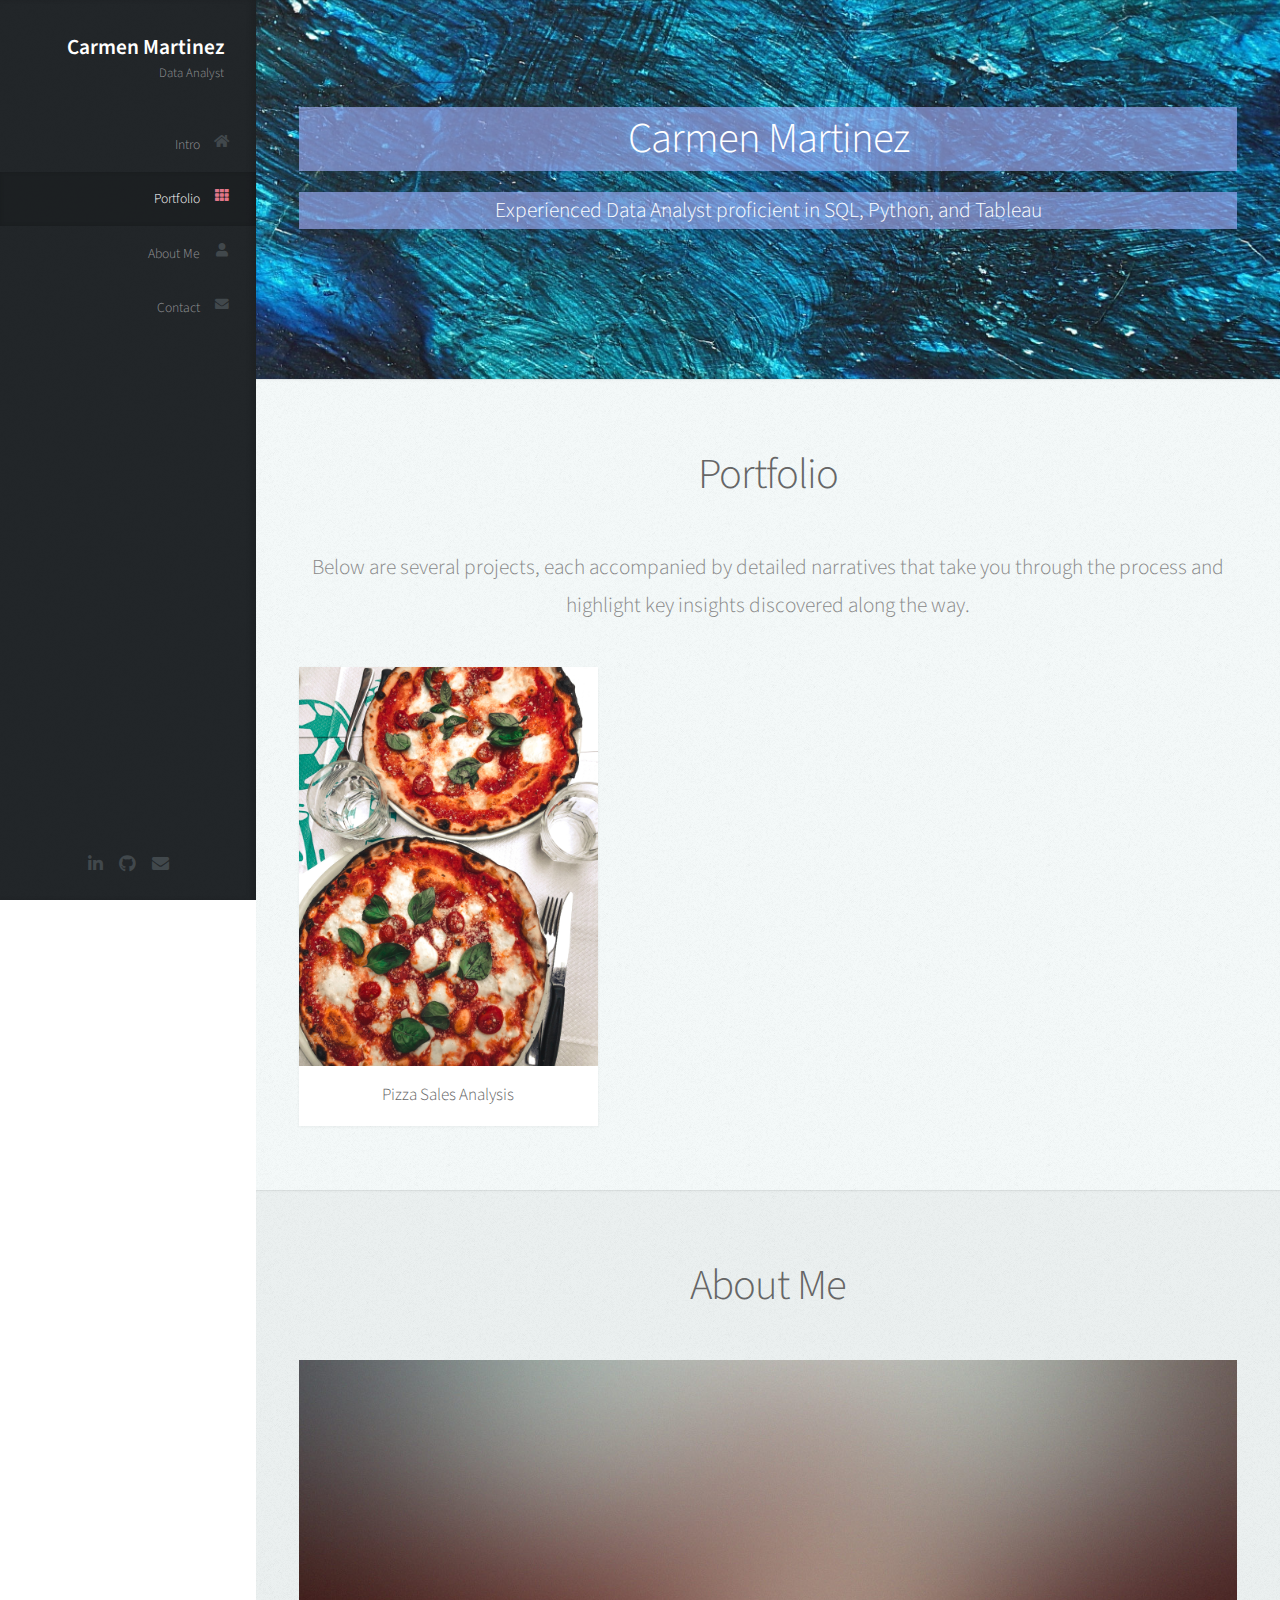
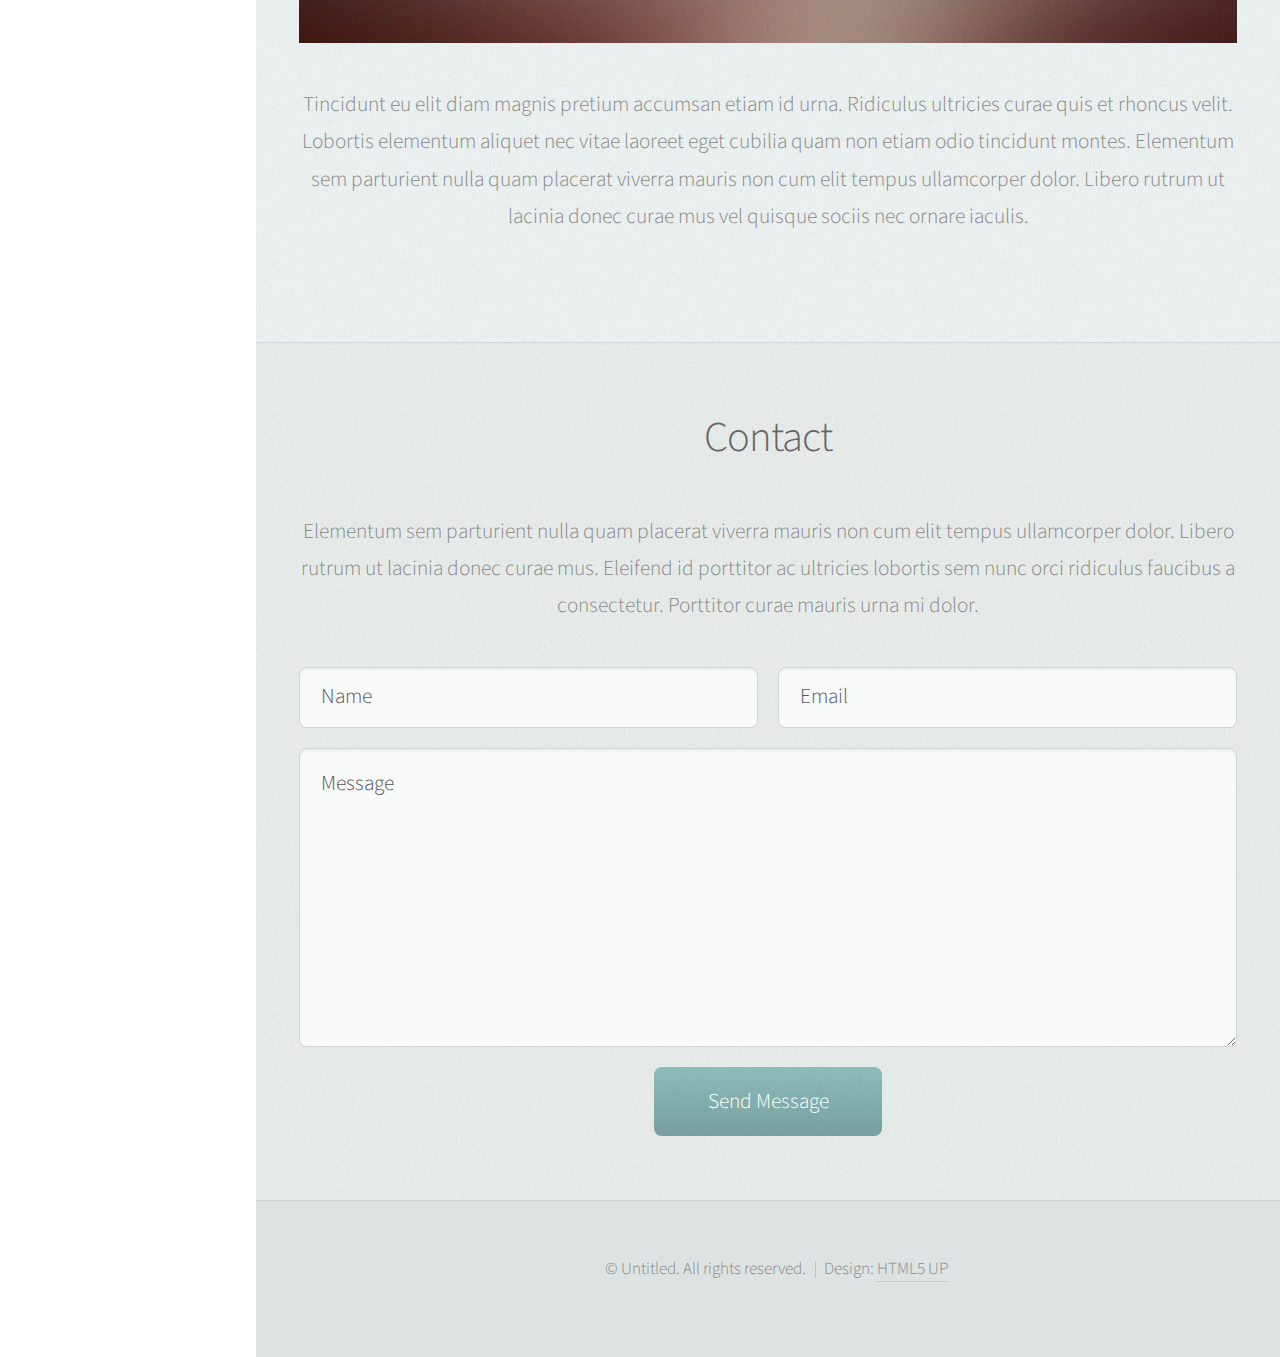
<file: index.html>
<!DOCTYPE HTML>
<!--
	Prologue by HTML5 UP
	html5up.net | @ajlkn
	Free for personal and commercial use under the CCA 3.0 license (html5up.net/license)
-->
<html>
	<head>
		<title>Carmen's Portfolio</title>
		<meta charset="utf-8" />
		<meta name="viewport" content="width=device-width, initial-scale=1, user-scalable=no" />
		<link rel="stylesheet" href="assets/css/main.css" />
	</head>
	<body class="is-preload">

		<!-- Header -->
			<div id="header">

				<div class="top">

					<!-- Logo -->
						<div id="logo">
							<h1 id="title">Carmen Martinez</h1>
							<p>Data Analyst</p>
						</div>

					<!-- Nav -->
						<nav id="nav">
							<ul>
								<li><a href="#top" id="top-link"><span class="icon solid fa-home">Intro</span></a></li>
								<li><a href="#portfolio" id="portfolio-link"><span class="icon solid fa-th">Portfolio</span></a></li>
								<li><a href="#about" id="about-link"><span class="icon solid fa-user">About Me</span></a></li>
								<li><a href="#contact" id="contact-link"><span class="icon solid fa-envelope">Contact</span></a></li>
							</ul>
						</nav>

				</div>

				<div class="bottom">

					<!-- Social Icons -->
						<ul class="icons">
							<li><a href="https://linkedin.com/in/martinez-carmen/" class="icon brands fa-linkedin-in"><span class="label">Github</span></a></li>
							<li><a href="https://github.com/Carmen-Martinez/" class="icon brands fa-github"><span class="label">Github</span></a></li>
							<li><a href="mailto: carmenm.data@gmail.com" class="icon solid fa-envelope"><span class="label">Email</span></a></li>
						</ul>

				</div>

			</div>

		<!-- Main -->
			<div id="main">

				<!-- Intro -->
					<section id="top" class="one dark cover">
						<div class="container">

							<header>
								<h2 style="background-color:rgba(158, 174, 246, 0.663);" class="alt"><strong>Carmen Martinez</strong></h2>
								<p style="background-color:rgba(158, 174, 246, 0.663);"><strong>Experienced Data Analyst proficient in SQL, Python, and Tableau</strong><br/></p>
							</header>
						</div>
					</section>

				<!-- Portfolio -->
					<section id="portfolio" class="two">
						<div class="container">

							<header>
								<h2>Portfolio</h2>
							</header>

							<p>
								Below are several projects, each accompanied by detailed narratives that take you 
								through the process and highlight key insights discovered along the way.
							</p>

							<div class="row">
								<div class="col-4 col-12-mobile">
									<article class="item">
										<a href="PizzaSales.html" class="image fit"><img src="images/Pizza.jpg" alt="" /></a>
										<header>
											<h3>Pizza Sales Analysis</h3>
										</header>
									</article>
								</div>
							</div>

						</div>
					</section>

				<!-- About Me -->
					<section id="about" class="three">
						<div class="container">

							<header>
								<h2>About Me</h2>
							</header>

							<a href="#" class="image featured"><img src="images/pic08.jpg" alt="" /></a>

							<p>Tincidunt eu elit diam magnis pretium accumsan etiam id urna. Ridiculus
							ultricies curae quis et rhoncus velit. Lobortis elementum aliquet nec vitae
							laoreet eget cubilia quam non etiam odio tincidunt montes. Elementum sem
							parturient nulla quam placerat viverra mauris non cum elit tempus ullamcorper
							dolor. Libero rutrum ut lacinia donec curae mus vel quisque sociis nec
							ornare iaculis.</p>

						</div>
					</section>

				<!-- Contact -->
					<section id="contact" class="four">
						<div class="container">

							<header>
								<h2>Contact</h2>
							</header>

							<p>Elementum sem parturient nulla quam placerat viverra
							mauris non cum elit tempus ullamcorper dolor. Libero rutrum ut lacinia
							donec curae mus. Eleifend id porttitor ac ultricies lobortis sem nunc
							orci ridiculus faucibus a consectetur. Porttitor curae mauris urna mi dolor.</p>

							<form method="post" action="#">
								<div class="row">
									<div class="col-6 col-12-mobile"><input type="text" name="name" placeholder="Name" /></div>
									<div class="col-6 col-12-mobile"><input type="text" name="email" placeholder="Email" /></div>
									<div class="col-12">
										<textarea name="message" placeholder="Message"></textarea>
									</div>
									<div class="col-12">
										<input type="submit" value="Send Message" />
									</div>
								</div>
							</form>

						</div>
					</section>

			</div>

		<!-- Footer -->
			<div id="footer">

				<!-- Copyright -->
					<ul class="copyright">
						<li>&copy; Untitled. All rights reserved.</li><li>Design: <a href="http://html5up.net">HTML5 UP</a></li>
					</ul>

			</div>

		<!-- Scripts -->
			<script src="assets/js/jquery.min.js"></script>
			<script src="assets/js/jquery.scrolly.min.js"></script>
			<script src="assets/js/jquery.scrollex.min.js"></script>
			<script src="assets/js/browser.min.js"></script>
			<script src="assets/js/breakpoints.min.js"></script>
			<script src="assets/js/util.js"></script>
			<script src="assets/js/main.js"></script>

	</body>
</html>
</file>
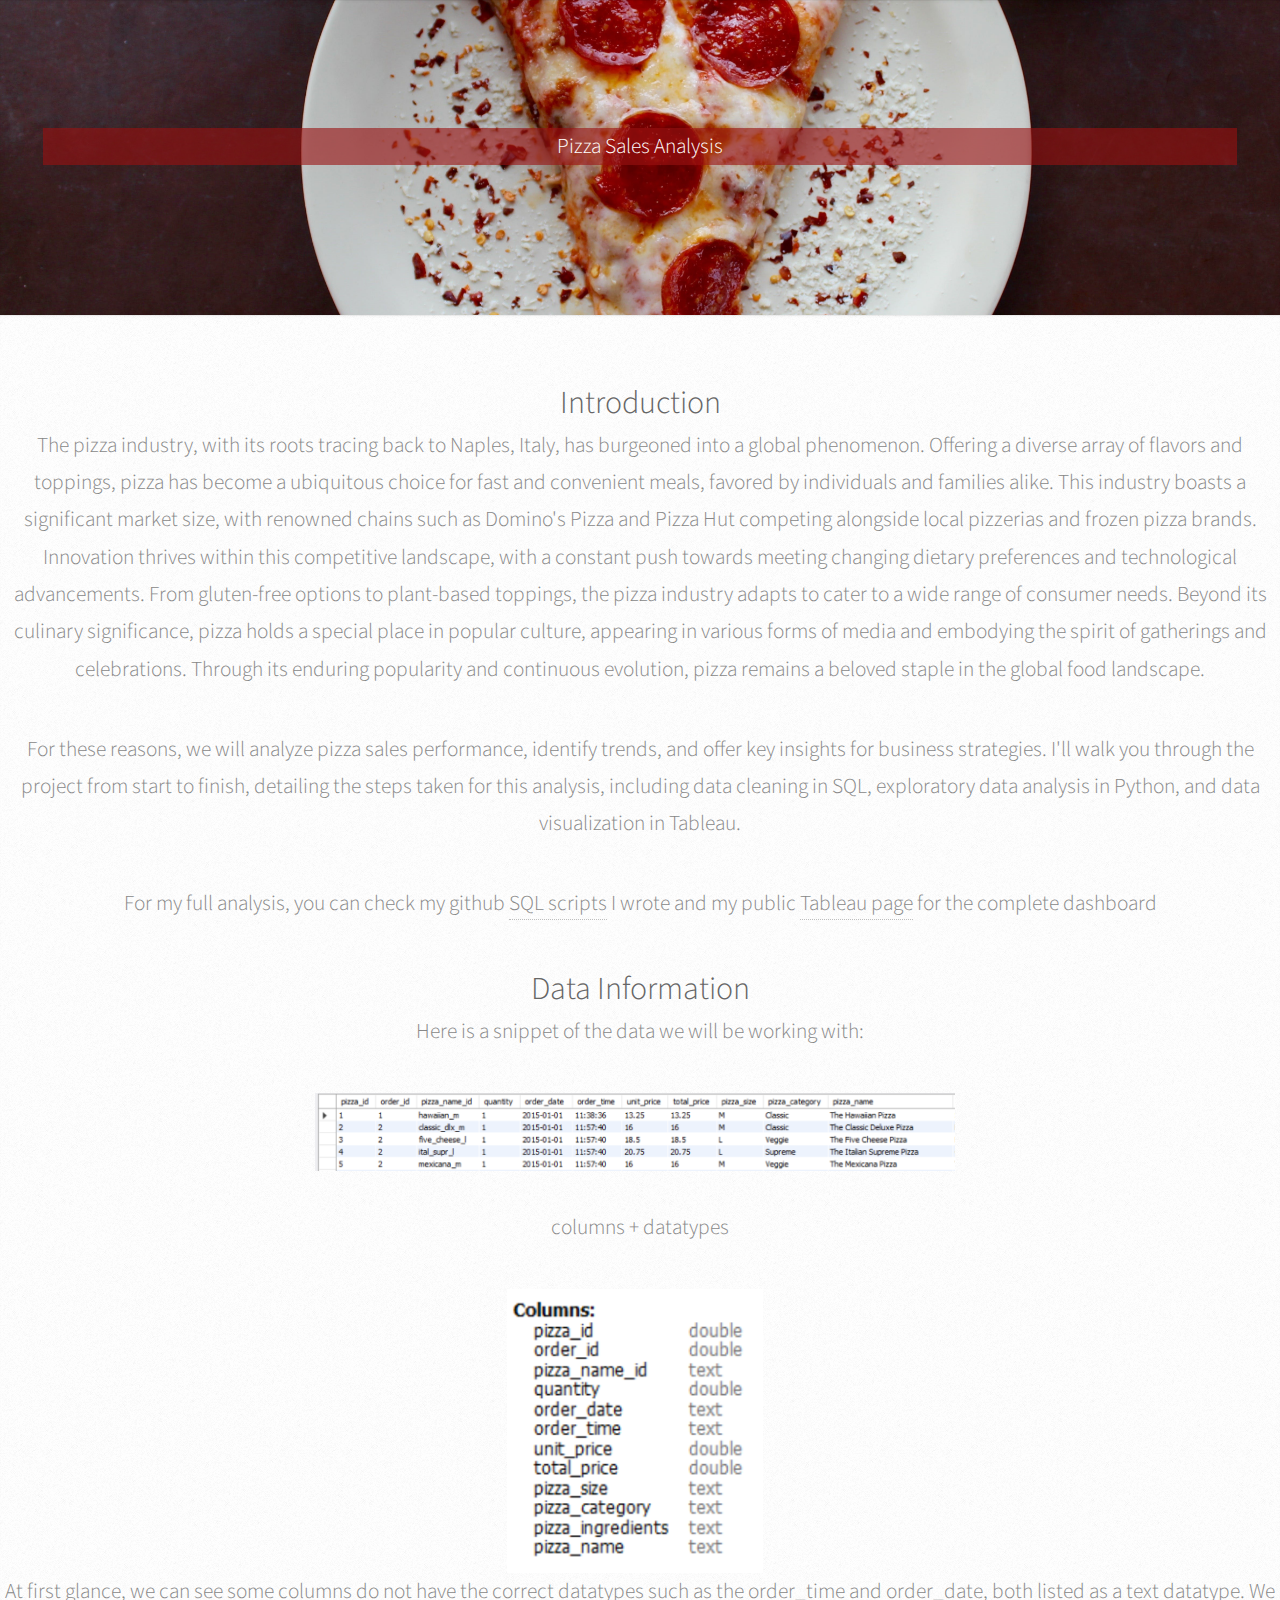
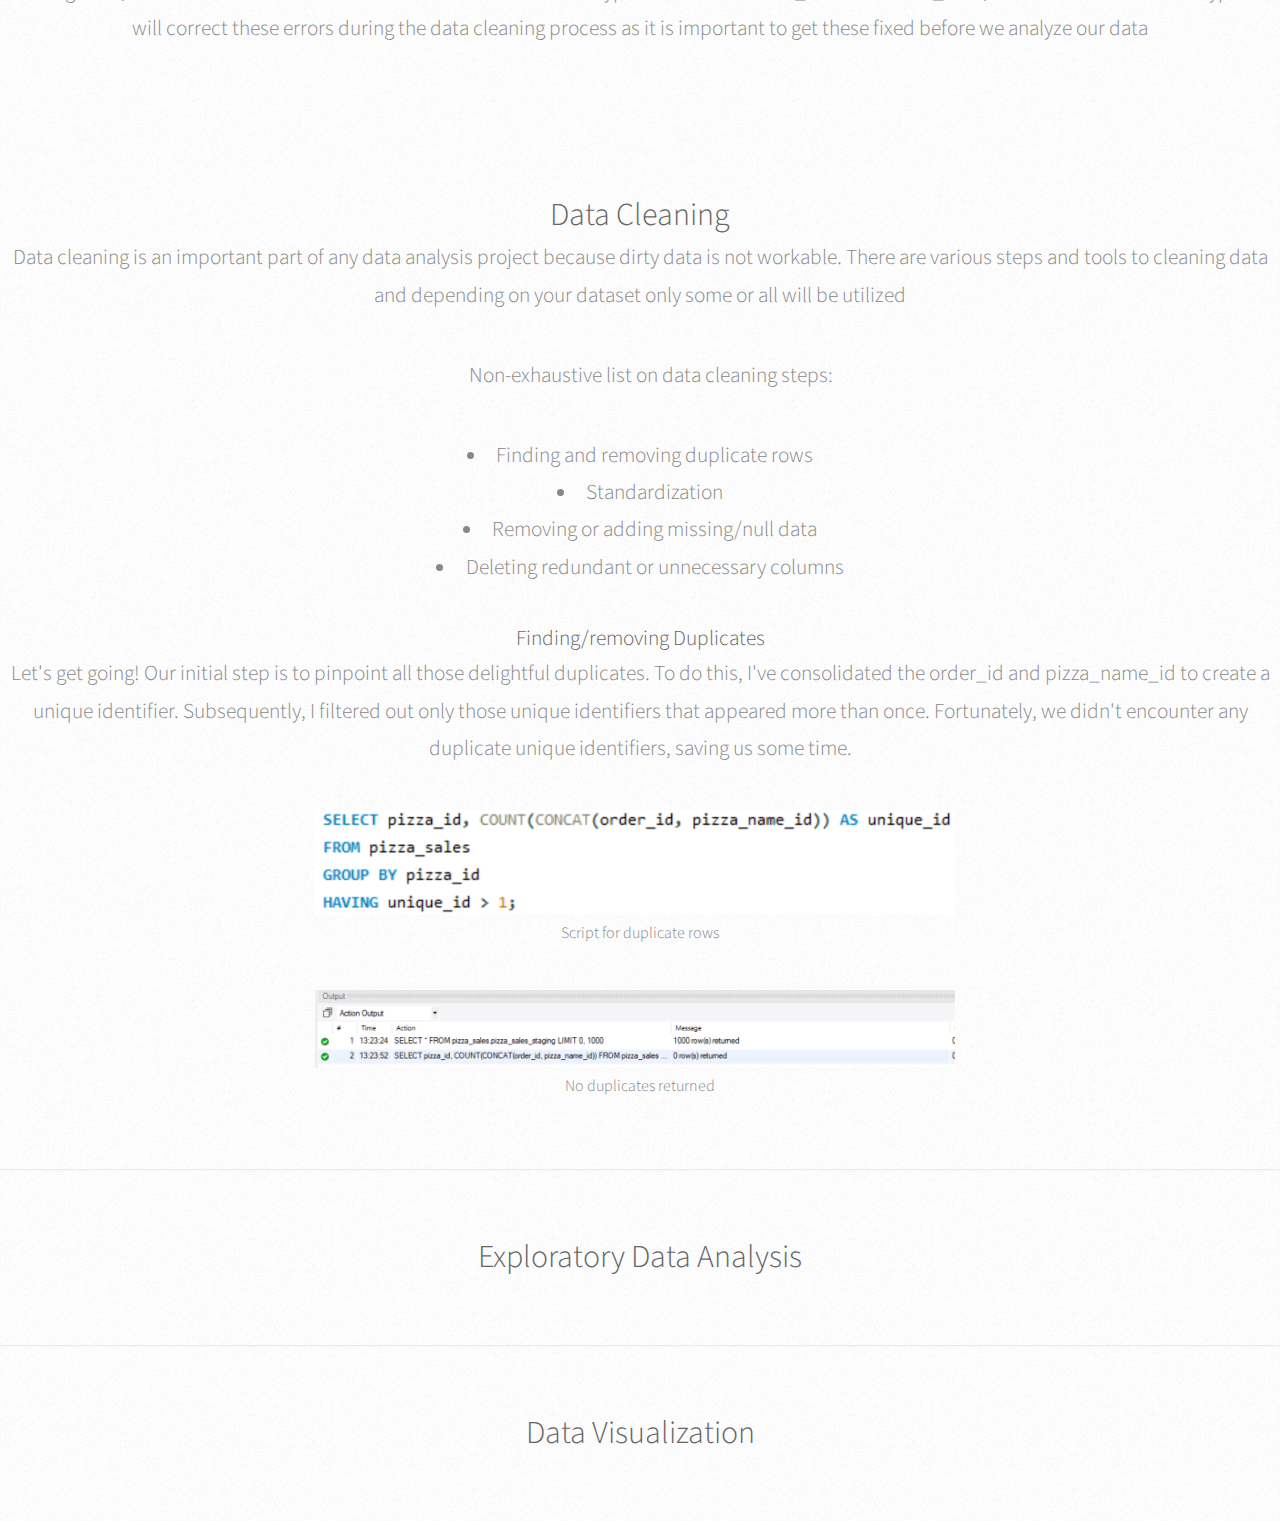
<file: PizzaSales.html>
<html lang="en">
	<head>
		<title>Carmen's Portfolio</title>
		<meta charset="utf-8" />
		<meta name="viewport" content="width=device-width, initial-scale=1, user-scalable=no" />
		<link rel="stylesheet" href="assets/css/main.css" />
        <style>
            /* Override margin for the main section in pizza HTML */
            #main {
                margin-left: 0;
            }
        </style>
	</head>
<body>
    <!-- Main -->
    <div id="main">
        <!-- Intro -->
        <section id="top" class="pizzasales dark cover">
            <div class="container">
                <header>
					<h2 class="alt"><strong></strong></h2>
					<p style="background-color:rgba(154, 16, 16, 0.599);"><strong>Pizza Sales Analysis</strong><br/></p>
				</header>
	        </div>
		</section>
        <Section id="pizza-contents">
            <h3>Introduction</h3>
            <p>   
                The pizza industry, with its roots tracing back to Naples, Italy, has burgeoned into a global phenomenon. Offering a diverse array of flavors and toppings, 
                pizza has become a ubiquitous choice for fast and convenient meals, favored by individuals and families alike. This industry boasts a significant market size,
                with renowned chains such as Domino's Pizza and Pizza Hut competing alongside local pizzerias and frozen pizza brands. Innovation thrives within this competitive 
                landscape, with a constant push towards meeting changing dietary preferences and technological advancements. From gluten-free options to plant-based toppings, the 
                pizza industry adapts to cater to a wide range of consumer needs. Beyond its culinary significance, pizza holds a special place in popular culture, appearing in 
                various forms of media and embodying the spirit of gatherings and celebrations. Through its enduring popularity and continuous evolution, pizza remains a beloved 
                staple in the global food landscape.
            </p>
            <p>
                For these reasons, we will analyze pizza sales performance, identify trends, and offer key insights for business strategies. I'll walk you through the project from 
                start to finish, detailing the steps taken for this analysis, including data cleaning in SQL, exploratory data analysis in Python, and data visualization in Tableau.                
            </p>
            <p>
                For my full analysis, you can check my github <a href="https://github.com/Carmen-Martinez/PizzaSalesAnalysis">SQL scripts</a> I wrote and my public <a href="https://public.tableau.com/app/profile/carmen.martinez/viz/Pizza_Sales_Analysis_17076021516100/Sheet1">Tableau page</a> for the complete dashboard
            </p>
        <section>
            <h3>Data Information</h3>
                <p>Here is a snippet of the data we will be working with:</p>
                <div class="image-container">
                    <img src="images/Pizza-Images/pizza_sales_table.PNG" style="width:50%"></img>
                </div>
                <br>
                <p>columns + datatypes</p>
                <div class="image-container">
                    <img src="images/Pizza-Images/data_info.PNG" style="width:20%"></img>
                </div>
                <p>At first glance, we can see some columns do not have the correct datatypes such as the order_time and order_date, both listed as a text datatype. 
                    We will correct these errors during the data cleaning process as it is important to get these fixed before we analyze our data
                </p>
            <br>
        </section>
            <h3>Data Cleaning</h3>
                <p>Data cleaning is an important part of any data analysis project because dirty data is not workable. There are various steps and tools to cleaning data and depending on your dataset only some or all will be utilized</p>
                <ul>Non-exhaustive list on data cleaning steps:</ul>
                <li>Finding and removing duplicate rows</li>
                <li>Standardization</li>
                <li>Removing or adding missing/null data</li>
                <li>Deleting redundant or unnecessary columns</li>
                <br>
            <h4>Finding/removing Duplicates</h4>
                <p>
                    Let's get going! Our initial step is to pinpoint all those delightful duplicates. To do this, I've consolidated the order_id and pizza_name_id to create a unique identifier. 
                    Subsequently, I filtered out only those unique identifiers that appeared more than once. Fortunately, we didn't encounter any duplicate unique identifiers, saving 
                    us some time. 
                    <div class="image-container">
                        <figure>
                            <img src="images/Pizza-Images/pizza_duplicates_script.PNG" style="width:50%"></img>
                            <figcaption style="font-size:medium">Script for duplicate rows</figcaption>
                        </figure>
                        <br>
                        <figure>
                            <img src="images/Pizza-Images/no_duplicate_pizzas.PNG" style="width:50%"></img>
                            <figcaption style="font-size:medium">No duplicates returned</figcaption>
                        </figure>
                    </div>
                </p>
        </Section>
        <section>
            <h3>Exploratory Data Analysis</h3>
        </section>
        <section>
            <h3>Data Visualization</h3>
        </section>
    </div>
</body>
</html>
</file>
<file: assets/css/main.css>
@import url("fontawesome-all.min.css");
@import url("https://fonts.googleapis.com/css?family=Source+Sans+Pro:300,300italic,400,600");

/*
	Prologue by HTML5 UP
	html5up.net | @ajlkn
	Free for personal and commercial use under the CCA 3.0 license (html5up.net/license)
*/

html, body, div, span, applet, object,
iframe, h1, h2, h3, h4, h5, h6, p, blockquote,
pre, a, abbr, acronym, address, big, cite,
code, del, dfn, em, img, ins, kbd, q, s, samp,
small, strike, strong, sub, sup, tt, var, b,
u, i, center, dl, dt, dd, ol, ul, li, fieldset,
form, label, legend, table, caption, tbody,
tfoot, thead, tr, th, td, article, aside,
canvas, details, embed, figure, figcaption,
footer, header, hgroup, menu, nav, output, ruby,
section, summary, time, mark, audio, video {
	margin: 0;
	padding: 0;
	border: 0;
	font-size: 100%;
	font: inherit;
	vertical-align: baseline;}

article, aside, details, figcaption, figure,
footer, header, hgroup, menu, nav, section {
	display: block;}

body {
	line-height: 1;
}

ol, ul {
	list-style: none;
}

blockquote, q {
	quotes: none;
}

	blockquote:before, blockquote:after, q:before, q:after {
		content: '';
		content: none;
	}

table {
	border-collapse: collapse;
	border-spacing: 0;
}

body {
	-webkit-text-size-adjust: none;
}

mark {
	background-color: transparent;
	color: inherit;
}

input::-moz-focus-inner {
	border: 0;
	padding: 0;
}

input, select, textarea {
	-moz-appearance: none;
	-webkit-appearance: none;
	-ms-appearance: none;
	appearance: none;
}

/* Basic */

	html {
		box-sizing: border-box;
	}

	*, *:before, *:after {
		box-sizing: inherit;
	}

	body {
		background: #fff;
		font-family: 'Source Sans Pro', sans-serif;
		font-size: 19pt;
		font-weight: 300;
		line-height: 1.75em;
		color: #888;
	}

		body.is-preload *, body.is-preload *:before, body.is-preload *:after {
			-moz-animation: none !important;
			-webkit-animation: none !important;
			-ms-animation: none !important;
			animation: none !important;
			-moz-transition: none !important;
			-webkit-transition: none !important;
			-ms-transition: none !important;
			transition: none !important;
		}

	input, textarea, select {
		font-family: 'Source Sans Pro', sans-serif;
		font-size: 19pt;
		font-weight: 300;
		line-height: 1.75em;
		color: #888;
	}

	h1, h2, h3, h4, h5, h6 {
		font-weight: 300;
		color: #666;
		line-height: 1.5em;
	}

	h1 a, h2 a, h3 a, h4 a, h5 a, h6 a {
		color: inherit;
		text-decoration: none;
	}

		h1 a strong, h2 a strong, h3 a strong, h4 a strong, h5 a strong, h6 a strong {
			color: #333;
		}

	h2 {
		font-size: 2em;
		letter-spacing: -1px;
	}

		h2.alt {
			color: #888;
		}

			h2.alt strong {
				color: #666;
			}

	h3 {
		font-size: 1.5em;
	}

	header {
		margin: 0 0 2em 0;
	}

		header > p {
			margin: 1em 0 0 0;
		}

	footer {
		margin: 2em 0 0 0;
	}

	strong, b {
		font-weight: 300;
		color: #666;
	}

	em, i {
		font-style: italic;
	}

	a {
		text-decoration: none;
		color: inherit;
		border-bottom: dotted 1px rgba(128, 128, 128, 0.5);
		-moz-transition: color 0.35s ease-in-out, border-bottom-color 0.35s ease-in-out;
		-webkit-transition: color 0.35s ease-in-out, border-bottom-color 0.35s ease-in-out;
		-ms-transition: color 0.35s ease-in-out, border-bottom-color 0.35s ease-in-out;
		transition: color 0.35s ease-in-out, border-bottom-color 0.35s ease-in-out;
		outline: 0;
	}

		a:hover {
			color: #E27689;
			border-bottom-color: rgba(255, 255, 255, 0);
		}

	sub {
		position: relative;
		top: 0.5em;
		font-size: 0.8em;
	}

	sup {
		position: relative;
		top: -0.5em;
		font-size: 0.8em;
	}

	hr {
		border: 0;
		border-top: solid 1px #ddd;
	}

	blockquote {
		border-left: solid 0.5em #ddd;
		padding: 1em 0 1em 2em;
		font-style: italic;
	}

	p, ul, ol, dl, table {
		margin-bottom: 2em;
	}

	br.clear {
		clear: both;
	}

/* Container */

	.container {
		margin: 0 auto;
		max-width: 100%;
		width: 1400px;
	}

		@media screen and (min-width: 961px) and (max-width: 1880px) {

			.container {
				width: 1200px;
			}

		}

		@media screen and (min-width: 961px) and (max-width: 1620px) {

			.container {
				width: 960px;
			}

		}

		@media screen and (min-width: 961px) and (max-width: 1320px) {

			.container {
				width: 100%;
			}

		}

		@media screen and (max-width: 960px) {

			.container {
				width: 100%;
			}

		}

		@media screen and (max-width: 736px) {

			.container {
				width: 100%;
			}

		}
		
		.image-container img {
			display: inline-block;
			vertical-align: top; /* Adjust vertical alignment if needed */
			margin-right: 10px; /* Adjust spacing between images */
		}

/* Row */

	.row {
		display: flex;
		flex-wrap: wrap;
		box-sizing: border-box;
		align-items: stretch;
	}

		.row > * {
			box-sizing: border-box;
		}

		.row.gtr-uniform > * > :last-child {
			margin-bottom: 0;
		}

		.row.aln-left {
			justify-content: flex-start;
		}

		.row.aln-center {
			justify-content: center;
		}

		.row.aln-right {
			justify-content: flex-end;
		}

		.row.aln-top {
			align-items: flex-start;
		}

		.row.aln-middle {
			align-items: center;
		}

		.row.aln-bottom {
			align-items: flex-end;
		}

		.row > .imp {
			order: -1;
		}

		.row > .col-1 {
			width: 8.33333%;
		}

		.row > .off-1 {
			margin-left: 8.33333%;
		}

		.row > .col-2 {
			width: 16.66667%;
		}

		.row > .off-2 {
			margin-left: 16.66667%;
		}

		.row > .col-3 {
			width: 25%;
		}

		.row > .off-3 {
			margin-left: 25%;
		}

		.row > .col-4 {
			width: 33.33333%;
		}

		.row > .off-4 {
			margin-left: 33.33333%;
		}

		.row > .col-5 {
			width: 41.66667%;
		}

		.row > .off-5 {
			margin-left: 41.66667%;
		}

		.row > .col-6 {
			width: 50%;
		}

		.row > .off-6 {
			margin-left: 50%;
		}

		.row > .col-7 {
			width: 58.33333%;
		}

		.row > .off-7 {
			margin-left: 58.33333%;
		}

		.row > .col-8 {
			width: 66.66667%;
		}

		.row > .off-8 {
			margin-left: 66.66667%;
		}

		.row > .col-9 {
			width: 75%;
		}

		.row > .off-9 {
			margin-left: 75%;
		}

		.row > .col-10 {
			width: 83.33333%;
		}

		.row > .off-10 {
			margin-left: 83.33333%;
		}

		.row > .col-11 {
			width: 91.66667%;
		}

		.row > .off-11 {
			margin-left: 91.66667%;
		}

		.row > .col-12 {
			width: 100%;
		}

		.row > .off-12 {
			margin-left: 100%;
		}

		.row.gtr-0 {
			margin-top: 0px;
			margin-left: 0px;
		}

			.row.gtr-0 > * {
				padding: 0px 0 0 0px;
			}

			.row.gtr-0.gtr-uniform {
				margin-top: 0px;
			}

				.row.gtr-0.gtr-uniform > * {
					padding-top: 0px;
				}

		.row.gtr-25 {
			margin-top: -10px;
			margin-left: -10px;
		}

			.row.gtr-25 > * {
				padding: 10px 0 0 10px;
			}

			.row.gtr-25.gtr-uniform {
				margin-top: -10px;
			}

				.row.gtr-25.gtr-uniform > * {
					padding-top: 10px;
				}

		.row.gtr-50 {
			margin-top: -20px;
			margin-left: -20px;
		}

			.row.gtr-50 > * {
				padding: 20px 0 0 20px;
			}

			.row.gtr-50.gtr-uniform {
				margin-top: -20px;
			}

				.row.gtr-50.gtr-uniform > * {
					padding-top: 20px;
				}

		.row {
			margin-top: -40px;
			margin-left: -40px;
		}

			.row > * {
				padding: 40px 0 0 40px;
			}

			.row.gtr-uniform {
				margin-top: -40px;
			}

				.row.gtr-uniform > * {
					padding-top: 40px;
				}

		.row.gtr-150 {
			margin-top: -60px;
			margin-left: -60px;
		}

			.row.gtr-150 > * {
				padding: 60px 0 0 60px;
			}

			.row.gtr-150.gtr-uniform {
				margin-top: -60px;
			}

				.row.gtr-150.gtr-uniform > * {
					padding-top: 60px;
				}

		.row.gtr-200 {
			margin-top: -80px;
			margin-left: -80px;
		}

			.row.gtr-200 > * {
				padding: 80px 0 0 80px;
			}

			.row.gtr-200.gtr-uniform {
				margin-top: -80px;
			}

				.row.gtr-200.gtr-uniform > * {
					padding-top: 80px;
				}

		@media screen and (min-width: 961px) and (max-width: 1880px) {

			.row {
				display: flex;
				flex-wrap: wrap;
				box-sizing: border-box;
				align-items: stretch;
			}

				.row > * {
					box-sizing: border-box;
				}

				.row.gtr-uniform > * > :last-child {
					margin-bottom: 0;
				}

				.row.aln-left {
					justify-content: flex-start;
				}

				.row.aln-center {
					justify-content: center;
				}

				.row.aln-right {
					justify-content: flex-end;
				}

				.row.aln-top {
					align-items: flex-start;
				}

				.row.aln-middle {
					align-items: center;
				}

				.row.aln-bottom {
					align-items: flex-end;
				}

				.row > .imp-wide {
					order: -1;
				}

				.row > .col-1-wide {
					width: 8.33333%;
				}

				.row > .off-1-wide {
					margin-left: 8.33333%;
				}

				.row > .col-2-wide {
					width: 16.66667%;
				}

				.row > .off-2-wide {
					margin-left: 16.66667%;
				}

				.row > .col-3-wide {
					width: 25%;
				}

				.row > .off-3-wide {
					margin-left: 25%;
				}

				.row > .col-4-wide {
					width: 33.33333%;
				}

				.row > .off-4-wide {
					margin-left: 33.33333%;
				}

				.row > .col-5-wide {
					width: 41.66667%;
				}

				.row > .off-5-wide {
					margin-left: 41.66667%;
				}

				.row > .col-6-wide {
					width: 50%;
				}

				.row > .off-6-wide {
					margin-left: 50%;
				}

				.row > .col-7-wide {
					width: 58.33333%;
				}

				.row > .off-7-wide {
					margin-left: 58.33333%;
				}

				.row > .col-8-wide {
					width: 66.66667%;
				}

				.row > .off-8-wide {
					margin-left: 66.66667%;
				}

				.row > .col-9-wide {
					width: 75%;
				}

				.row > .off-9-wide {
					margin-left: 75%;
				}

				.row > .col-10-wide {
					width: 83.33333%;
				}

				.row > .off-10-wide {
					margin-left: 83.33333%;
				}

				.row > .col-11-wide {
					width: 91.66667%;
				}

				.row > .off-11-wide {
					margin-left: 91.66667%;
				}

				.row > .col-12-wide {
					width: 100%;
				}

				.row > .off-12-wide {
					margin-left: 100%;
				}

				.row.gtr-0 {
					margin-top: 0px;
					margin-left: 0px;
				}

					.row.gtr-0 > * {
						padding: 0px 0 0 0px;
					}

					.row.gtr-0.gtr-uniform {
						margin-top: 0px;
					}

						.row.gtr-0.gtr-uniform > * {
							padding-top: 0px;
						}

				.row.gtr-25 {
					margin-top: -10px;
					margin-left: -10px;
				}

					.row.gtr-25 > * {
						padding: 10px 0 0 10px;
					}

					.row.gtr-25.gtr-uniform {
						margin-top: -10px;
					}

						.row.gtr-25.gtr-uniform > * {
							padding-top: 10px;
						}

				.row.gtr-50 {
					margin-top: -20px;
					margin-left: -20px;
				}

					.row.gtr-50 > * {
						padding: 20px 0 0 20px;
					}

					.row.gtr-50.gtr-uniform {
						margin-top: -20px;
					}

						.row.gtr-50.gtr-uniform > * {
							padding-top: 20px;
						}

				.row {
					margin-top: -40px;
					margin-left: -40px;
				}

					.row > * {
						padding: 40px 0 0 40px;
					}

					.row.gtr-uniform {
						margin-top: -40px;
					}

						.row.gtr-uniform > * {
							padding-top: 40px;
						}

				.row.gtr-150 {
					margin-top: -60px;
					margin-left: -60px;
				}

					.row.gtr-150 > * {
						padding: 60px 0 0 60px;
					}

					.row.gtr-150.gtr-uniform {
						margin-top: -60px;
					}

						.row.gtr-150.gtr-uniform > * {
							padding-top: 60px;
						}

				.row.gtr-200 {
					margin-top: -80px;
					margin-left: -80px;
				}

					.row.gtr-200 > * {
						padding: 80px 0 0 80px;
					}

					.row.gtr-200.gtr-uniform {
						margin-top: -80px;
					}

						.row.gtr-200.gtr-uniform > * {
							padding-top: 80px;
						}

		}

		@media screen and (min-width: 961px) and (max-width: 1620px) {

			.row {
				display: flex;
				flex-wrap: wrap;
				box-sizing: border-box;
				align-items: stretch;
			}

				.row > * {
					box-sizing: border-box;
				}

				.row.gtr-uniform > * > :last-child {
					margin-bottom: 0;
				}

				.row.aln-left {
					justify-content: flex-start;
				}

				.row.aln-center {
					justify-content: center;
				}

				.row.aln-right {
					justify-content: flex-end;
				}

				.row.aln-top {
					align-items: flex-start;
				}

				.row.aln-middle {
					align-items: center;
				}

				.row.aln-bottom {
					align-items: flex-end;
				}

				.row > .imp-normal {
					order: -1;
				}

				.row > .col-1-normal {
					width: 8.33333%;
				}

				.row > .off-1-normal {
					margin-left: 8.33333%;
				}

				.row > .col-2-normal {
					width: 16.66667%;
				}

				.row > .off-2-normal {
					margin-left: 16.66667%;
				}

				.row > .col-3-normal {
					width: 25%;
				}

				.row > .off-3-normal {
					margin-left: 25%;
				}

				.row > .col-4-normal {
					width: 33.33333%;
				}

				.row > .off-4-normal {
					margin-left: 33.33333%;
				}

				.row > .col-5-normal {
					width: 41.66667%;
				}

				.row > .off-5-normal {
					margin-left: 41.66667%;
				}

				.row > .col-6-normal {
					width: 50%;
				}

				.row > .off-6-normal {
					margin-left: 50%;
				}

				.row > .col-7-normal {
					width: 58.33333%;
				}

				.row > .off-7-normal {
					margin-left: 58.33333%;
				}

				.row > .col-8-normal {
					width: 66.66667%;
				}

				.row > .off-8-normal {
					margin-left: 66.66667%;
				}

				.row > .col-9-normal {
					width: 75%;
				}

				.row > .off-9-normal {
					margin-left: 75%;
				}

				.row > .col-10-normal {
					width: 83.33333%;
				}

				.row > .off-10-normal {
					margin-left: 83.33333%;
				}

				.row > .col-11-normal {
					width: 91.66667%;
				}

				.row > .off-11-normal {
					margin-left: 91.66667%;
				}

				.row > .col-12-normal {
					width: 100%;
				}

				.row > .off-12-normal {
					margin-left: 100%;
				}

				.row.gtr-0 {
					margin-top: 0px;
					margin-left: 0px;
				}

					.row.gtr-0 > * {
						padding: 0px 0 0 0px;
					}

					.row.gtr-0.gtr-uniform {
						margin-top: 0px;
					}

						.row.gtr-0.gtr-uniform > * {
							padding-top: 0px;
						}

				.row.gtr-25 {
					margin-top: -10px;
					margin-left: -10px;
				}

					.row.gtr-25 > * {
						padding: 10px 0 0 10px;
					}

					.row.gtr-25.gtr-uniform {
						margin-top: -10px;
					}

						.row.gtr-25.gtr-uniform > * {
							padding-top: 10px;
						}

				.row.gtr-50 {
					margin-top: -20px;
					margin-left: -20px;
				}

					.row.gtr-50 > * {
						padding: 20px 0 0 20px;
					}

					.row.gtr-50.gtr-uniform {
						margin-top: -20px;
					}

						.row.gtr-50.gtr-uniform > * {
							padding-top: 20px;
						}

				.row {
					margin-top: -40px;
					margin-left: -40px;
				}

					.row > * {
						padding: 40px 0 0 40px;
					}

					.row.gtr-uniform {
						margin-top: -40px;
					}

						.row.gtr-uniform > * {
							padding-top: 40px;
						}

				.row.gtr-150 {
					margin-top: -60px;
					margin-left: -60px;
				}

					.row.gtr-150 > * {
						padding: 60px 0 0 60px;
					}

					.row.gtr-150.gtr-uniform {
						margin-top: -60px;
					}

						.row.gtr-150.gtr-uniform > * {
							padding-top: 60px;
						}

				.row.gtr-200 {
					margin-top: -80px;
					margin-left: -80px;
				}

					.row.gtr-200 > * {
						padding: 80px 0 0 80px;
					}

					.row.gtr-200.gtr-uniform {
						margin-top: -80px;
					}

						.row.gtr-200.gtr-uniform > * {
							padding-top: 80px;
						}

		}

		@media screen and (min-width: 961px) and (max-width: 1320px) {

			.row {
				display: flex;
				flex-wrap: wrap;
				box-sizing: border-box;
				align-items: stretch;
			}

				.row > * {
					box-sizing: border-box;
				}

				.row.gtr-uniform > * > :last-child {
					margin-bottom: 0;
				}

				.row.aln-left {
					justify-content: flex-start;
				}

				.row.aln-center {
					justify-content: center;
				}

				.row.aln-right {
					justify-content: flex-end;
				}

				.row.aln-top {
					align-items: flex-start;
				}

				.row.aln-middle {
					align-items: center;
				}

				.row.aln-bottom {
					align-items: flex-end;
				}

				.row > .imp-narrow {
					order: -1;
				}

				.row > .col-1-narrow {
					width: 8.33333%;
				}

				.row > .off-1-narrow {
					margin-left: 8.33333%;
				}

				.row > .col-2-narrow {
					width: 16.66667%;
				}

				.row > .off-2-narrow {
					margin-left: 16.66667%;
				}

				.row > .col-3-narrow {
					width: 25%;
				}

				.row > .off-3-narrow {
					margin-left: 25%;
				}

				.row > .col-4-narrow {
					width: 33.33333%;
				}

				.row > .off-4-narrow {
					margin-left: 33.33333%;
				}

				.row > .col-5-narrow {
					width: 41.66667%;
				}

				.row > .off-5-narrow {
					margin-left: 41.66667%;
				}

				.row > .col-6-narrow {
					width: 50%;
				}

				.row > .off-6-narrow {
					margin-left: 50%;
				}

				.row > .col-7-narrow {
					width: 58.33333%;
				}

				.row > .off-7-narrow {
					margin-left: 58.33333%;
				}

				.row > .col-8-narrow {
					width: 66.66667%;
				}

				.row > .off-8-narrow {
					margin-left: 66.66667%;
				}

				.row > .col-9-narrow {
					width: 75%;
				}

				.row > .off-9-narrow {
					margin-left: 75%;
				}

				.row > .col-10-narrow {
					width: 83.33333%;
				}

				.row > .off-10-narrow {
					margin-left: 83.33333%;
				}

				.row > .col-11-narrow {
					width: 91.66667%;
				}

				.row > .off-11-narrow {
					margin-left: 91.66667%;
				}

				.row > .col-12-narrow {
					width: 100%;
				}

				.row > .off-12-narrow {
					margin-left: 100%;
				}

				.row.gtr-0 {
					margin-top: 0px;
					margin-left: 0px;
				}

					.row.gtr-0 > * {
						padding: 0px 0 0 0px;
					}

					.row.gtr-0.gtr-uniform {
						margin-top: 0px;
					}

						.row.gtr-0.gtr-uniform > * {
							padding-top: 0px;
						}

				.row.gtr-25 {
					margin-top: -5px;
					margin-left: -5px;
				}

					.row.gtr-25 > * {
						padding: 5px 0 0 5px;
					}

					.row.gtr-25.gtr-uniform {
						margin-top: -5px;
					}

						.row.gtr-25.gtr-uniform > * {
							padding-top: 5px;
						}

				.row.gtr-50 {
					margin-top: -10px;
					margin-left: -10px;
				}

					.row.gtr-50 > * {
						padding: 10px 0 0 10px;
					}

					.row.gtr-50.gtr-uniform {
						margin-top: -10px;
					}

						.row.gtr-50.gtr-uniform > * {
							padding-top: 10px;
						}

				.row {
					margin-top: -20px;
					margin-left: -20px;
				}

					.row > * {
						padding: 20px 0 0 20px;
					}

					.row.gtr-uniform {
						margin-top: -20px;
					}

						.row.gtr-uniform > * {
							padding-top: 20px;
						}

				.row.gtr-150 {
					margin-top: -30px;
					margin-left: -30px;
				}

					.row.gtr-150 > * {
						padding: 30px 0 0 30px;
					}

					.row.gtr-150.gtr-uniform {
						margin-top: -30px;
					}

						.row.gtr-150.gtr-uniform > * {
							padding-top: 30px;
						}

				.row.gtr-200 {
					margin-top: -40px;
					margin-left: -40px;
				}

					.row.gtr-200 > * {
						padding: 40px 0 0 40px;
					}

					.row.gtr-200.gtr-uniform {
						margin-top: -40px;
					}

						.row.gtr-200.gtr-uniform > * {
							padding-top: 40px;
						}

		}

		@media screen and (max-width: 960px) {

			.row {
				display: flex;
				flex-wrap: wrap;
				box-sizing: border-box;
				align-items: stretch;
			}

				.row > * {
					box-sizing: border-box;
				}

				.row.gtr-uniform > * > :last-child {
					margin-bottom: 0;
				}

				.row.aln-left {
					justify-content: flex-start;
				}

				.row.aln-center {
					justify-content: center;
				}

				.row.aln-right {
					justify-content: flex-end;
				}

				.row.aln-top {
					align-items: flex-start;
				}

				.row.aln-middle {
					align-items: center;
				}

				.row.aln-bottom {
					align-items: flex-end;
				}

				.row > .imp-narrower {
					order: -1;
				}

				.row > .col-1-narrower {
					width: 8.33333%;
				}

				.row > .off-1-narrower {
					margin-left: 8.33333%;
				}

				.row > .col-2-narrower {
					width: 16.66667%;
				}

				.row > .off-2-narrower {
					margin-left: 16.66667%;
				}

				.row > .col-3-narrower {
					width: 25%;
				}

				.row > .off-3-narrower {
					margin-left: 25%;
				}

				.row > .col-4-narrower {
					width: 33.33333%;
				}

				.row > .off-4-narrower {
					margin-left: 33.33333%;
				}

				.row > .col-5-narrower {
					width: 41.66667%;
				}

				.row > .off-5-narrower {
					margin-left: 41.66667%;
				}

				.row > .col-6-narrower {
					width: 50%;
				}

				.row > .off-6-narrower {
					margin-left: 50%;
				}

				.row > .col-7-narrower {
					width: 58.33333%;
				}

				.row > .off-7-narrower {
					margin-left: 58.33333%;
				}

				.row > .col-8-narrower {
					width: 66.66667%;
				}

				.row > .off-8-narrower {
					margin-left: 66.66667%;
				}

				.row > .col-9-narrower {
					width: 75%;
				}

				.row > .off-9-narrower {
					margin-left: 75%;
				}

				.row > .col-10-narrower {
					width: 83.33333%;
				}

				.row > .off-10-narrower {
					margin-left: 83.33333%;
				}

				.row > .col-11-narrower {
					width: 91.66667%;
				}

				.row > .off-11-narrower {
					margin-left: 91.66667%;
				}

				.row > .col-12-narrower {
					width: 100%;
				}

				.row > .off-12-narrower {
					margin-left: 100%;
				}

				.row.gtr-0 {
					margin-top: 0px;
					margin-left: 0px;
				}

					.row.gtr-0 > * {
						padding: 0px 0 0 0px;
					}

					.row.gtr-0.gtr-uniform {
						margin-top: 0px;
					}

						.row.gtr-0.gtr-uniform > * {
							padding-top: 0px;
						}

				.row.gtr-25 {
					margin-top: -5px;
					margin-left: -5px;
				}

					.row.gtr-25 > * {
						padding: 5px 0 0 5px;
					}

					.row.gtr-25.gtr-uniform {
						margin-top: -5px;
					}

						.row.gtr-25.gtr-uniform > * {
							padding-top: 5px;
						}

				.row.gtr-50 {
					margin-top: -10px;
					margin-left: -10px;
				}

					.row.gtr-50 > * {
						padding: 10px 0 0 10px;
					}

					.row.gtr-50.gtr-uniform {
						margin-top: -10px;
					}

						.row.gtr-50.gtr-uniform > * {
							padding-top: 10px;
						}

				.row {
					margin-top: -20px;
					margin-left: -20px;
				}

					.row > * {
						padding: 20px 0 0 20px;
					}

					.row.gtr-uniform {
						margin-top: -20px;
					}

						.row.gtr-uniform > * {
							padding-top: 20px;
						}

				.row.gtr-150 {
					margin-top: -30px;
					margin-left: -30px;
				}

					.row.gtr-150 > * {
						padding: 30px 0 0 30px;
					}

					.row.gtr-150.gtr-uniform {
						margin-top: -30px;
					}

						.row.gtr-150.gtr-uniform > * {
							padding-top: 30px;
						}

				.row.gtr-200 {
					margin-top: -40px;
					margin-left: -40px;
				}

					.row.gtr-200 > * {
						padding: 40px 0 0 40px;
					}

					.row.gtr-200.gtr-uniform {
						margin-top: -40px;
					}

						.row.gtr-200.gtr-uniform > * {
							padding-top: 40px;
						}

		}

		@media screen and (max-width: 736px) {

			.row {
				display: flex;
				flex-wrap: wrap;
				box-sizing: border-box;
				align-items: stretch;
			}

				.row > * {
					box-sizing: border-box;
				}

				.row.gtr-uniform > * > :last-child {
					margin-bottom: 0;
				}

				.row.aln-left {
					justify-content: flex-start;
				}

				.row.aln-center {
					justify-content: center;
				}

				.row.aln-right {
					justify-content: flex-end;
				}

				.row.aln-top {
					align-items: flex-start;
				}

				.row.aln-middle {
					align-items: center;
				}

				.row.aln-bottom {
					align-items: flex-end;
				}

				.row > .imp-mobile {
					order: -1;
				}

				.row > .col-1-mobile {
					width: 8.33333%;
				}

				.row > .off-1-mobile {
					margin-left: 8.33333%;
				}

				.row > .col-2-mobile {
					width: 16.66667%;
				}

				.row > .off-2-mobile {
					margin-left: 16.66667%;
				}

				.row > .col-3-mobile {
					width: 25%;
				}

				.row > .off-3-mobile {
					margin-left: 25%;
				}

				.row > .col-4-mobile {
					width: 33.33333%;
				}

				.row > .off-4-mobile {
					margin-left: 33.33333%;
				}

				.row > .col-5-mobile {
					width: 41.66667%;
				}

				.row > .off-5-mobile {
					margin-left: 41.66667%;
				}

				.row > .col-6-mobile {
					width: 50%;
				}

				.row > .off-6-mobile {
					margin-left: 50%;
				}

				.row > .col-7-mobile {
					width: 58.33333%;
				}

				.row > .off-7-mobile {
					margin-left: 58.33333%;
				}

				.row > .col-8-mobile {
					width: 66.66667%;
				}

				.row > .off-8-mobile {
					margin-left: 66.66667%;
				}

				.row > .col-9-mobile {
					width: 75%;
				}

				.row > .off-9-mobile {
					margin-left: 75%;
				}

				.row > .col-10-mobile {
					width: 83.33333%;
				}

				.row > .off-10-mobile {
					margin-left: 83.33333%;
				}

				.row > .col-11-mobile {
					width: 91.66667%;
				}

				.row > .off-11-mobile {
					margin-left: 91.66667%;
				}

				.row > .col-12-mobile {
					width: 100%;
				}

				.row > .off-12-mobile {
					margin-left: 100%;
				}

				.row.gtr-0 {
					margin-top: 0px;
					margin-left: 0px;
				}

					.row.gtr-0 > * {
						padding: 0px 0 0 0px;
					}

					.row.gtr-0.gtr-uniform {
						margin-top: 0px;
					}

						.row.gtr-0.gtr-uniform > * {
							padding-top: 0px;
						}

				.row.gtr-25 {
					margin-top: -5px;
					margin-left: -5px;
				}

					.row.gtr-25 > * {
						padding: 5px 0 0 5px;
					}

					.row.gtr-25.gtr-uniform {
						margin-top: -5px;
					}

						.row.gtr-25.gtr-uniform > * {
							padding-top: 5px;
						}

				.row.gtr-50 {
					margin-top: -10px;
					margin-left: -10px;
				}

					.row.gtr-50 > * {
						padding: 10px 0 0 10px;
					}

					.row.gtr-50.gtr-uniform {
						margin-top: -10px;
					}

						.row.gtr-50.gtr-uniform > * {
							padding-top: 10px;
						}

				.row {
					margin-top: -20px;
					margin-left: -20px;
				}

					.row > * {
						padding: 20px 0 0 20px;
					}

					.row.gtr-uniform {
						margin-top: -20px;
					}

						.row.gtr-uniform > * {
							padding-top: 20px;
						}

				.row.gtr-150 {
					margin-top: -30px;
					margin-left: -30px;
				}

					.row.gtr-150 > * {
						padding: 30px 0 0 30px;
					}

					.row.gtr-150.gtr-uniform {
						margin-top: -30px;
					}

						.row.gtr-150.gtr-uniform > * {
							padding-top: 30px;
						}

				.row.gtr-200 {
					margin-top: -40px;
					margin-left: -40px;
				}

					.row.gtr-200 > * {
						padding: 40px 0 0 40px;
					}

					.row.gtr-200.gtr-uniform {
						margin-top: -40px;
					}

						.row.gtr-200.gtr-uniform > * {
							padding-top: 40px;
						}

		}

/* Sections/Article */

	section, article {
		margin-bottom: 3em;
	}

		section > :last-child,
		section > .container, section:last-child, article > :last-child,
		article > .container, article:last-child {
			margin-bottom: 0;
		}

		.row > section, .row > article {
			margin-bottom: 0;
		}

/* Image */

	.image {
		display: inline-block;
		border: 0;
	}

		.image img {
			display: block;
			width: 100%;
		}

		.image.avatar48 {
			width: 48px;
			height: 48px;
			background: #f00;
		}

			.image.avatar48 img {
				width: 48px;
				height: 48px;
			}

		.image.fit {
			display: block;
			width: 100%;
		}

		.image.featured {
			display: block;
			width: 100%;
			margin: 0 0 2em 0;
		}

		.image.left {
			float: left;
			margin: 0 2em 2em 0;
		}

		.image.centered {
			display: block;
			margin: 0 0 2em 0;
		}

			.image.centered img {
				margin: 0 auto;
				width: auto;
			}

/* List */

	ul {
		list-style: disc;
		padding-left: 1em;
	}

		ul li {
			padding-left: 0.5em;
		}

	ol {
		list-style: decimal;
		padding-left: 1.25em;
	}

		ol li {
			padding-left: 0.25em;
		}

/* Icons */

	ul.icons {
		cursor: default;
		list-style: none;
		padding-left: 0;
	}

		ul.icons li {
			display: inline-block;
			padding-left: 0;
		}

		ul.icons a {
			display: inline-block;
			width: 2em;
			height: 2em;
			line-height: 2em;
			text-align: center;
			border: 0;
		}

/* Form */

	form label {
		display: block;
		text-align: left;
		margin-bottom: 0.5em;
	}

	form input[type="text"],
	form input[type="email"],
	form input[type="password"],
	form select,
	form textarea {
		position: relative;
		-webkit-appearance: none;
		display: block;
		border: 0;
		outline: 0;
		background: #fff;
		background: rgba(255, 255, 255, 0.75);
		width: 100%;
		border-radius: 0.35em;
		padding: 0.75em 1em 0.75em 1em;
		box-shadow: inset 0 0.1em 0.1em 0 rgba(0, 0, 0, 0.05);
		border: solid 1px rgba(0, 0, 0, 0.15);
		-moz-transition: all 0.35s ease-in-out;
		-webkit-transition: all 0.35s ease-in-out;
		-ms-transition: all 0.35s ease-in-out;
		transition: all 0.35s ease-in-out;
	}

		form input[type="text"]:focus,
		form input[type="email"]:focus,
		form input[type="password"]:focus,
		form select:focus,
		form textarea:focus {
			box-shadow: 0 0 2px 1px #8ebebc;
			background: #fff;
		}

	form input[type="text"],
	form input[type="email"],
	form input[type="password"],
	form select {
		line-height: 1.25em;
	}

	form textarea {
		min-height: 14em;
	}

	form ::-webkit-input-placeholder {
		color: #555 !important;
	}

	form :-moz-placeholder {
		color: #555 !important;
	}

	form ::-moz-placeholder {
		color: #555 !important;
	}

	form :-ms-input-placeholder {
		color: #555 !important;
	}

	form ::-moz-focus-inner {
		border: 0;
	}

/* Table */

	table {
		width: 100%;
		text-align: left;
	}

		table tbody tr:nth-child(2n+2) {
			background: #f4f4f4;
		}

		table td {
			padding: 0.5em 1em 0.5em 1em;
		}

		table th {
			text-align: left;
			padding: 0.5em 1em 0.5em 1em;
			color: #fff;
			background: #222729 url("images/overlay.png");
		}

		table thead {
			background: #444;
			color: #fff;
		}

		table tfoot {
			background: #eee;
		}

/* Button */

	input[type="button"],
	input[type="submit"],
	input[type="reset"],
	button,
	.button {
		position: relative;
		display: inline-block;
		border-radius: 0.35em;
		color: #fff !important;
		text-decoration: none;
		padding: 0.75em 2.5em 0.75em 2.5em;
		background-color: #8ebebc;
		border: 0;
		cursor: pointer;
		background-image: -moz-linear-gradient(top, rgba(0, 0, 0, 0), rgba(0, 0, 0, 0.15)), url("images/overlay.png");
		background-image: -webkit-linear-gradient(top, rgba(0, 0, 0, 0), rgba(0, 0, 0, 0.15)), url("images/overlay.png");
		background-image: -ms-linear-gradient(top, rgba(0, 0, 0, 0), rgba(0, 0, 0, 0.15)), url("images/overlay.png");
		background-image: linear-gradient(top, rgba(0, 0, 0, 0), rgba(0, 0, 0, 0.15)), url("images/overlay.png");
		-moz-transition: background-color 0.35s ease-in-out;
		-webkit-transition: background-color 0.35s ease-in-out;
		-ms-transition: background-color 0.35s ease-in-out;
		transition: background-color 0.35s ease-in-out;
	}

		input[type="button"]:hover,
		input[type="submit"]:hover,
		input[type="reset"]:hover,
		button:hover,
		.button:hover {
			background-color: #9ececc;
		}

		input[type="button"]:active,
		input[type="submit"]:active,
		input[type="reset"]:active,
		button:active,
		.button:active {
			background-color: #7eaeac;
		}

/* Item */

	.item {
		box-shadow: 0 0.05em 0.15em 0 rgba(0, 0, 0, 0.05);
		margin-bottom: 40px;
	}

		.item header {
			background: #fff;
			margin: 0;
			padding: 1em 0 1em 0;
			font-size: 0.8em;
		}

			.item header h3 {
				font-size: 1em;
			}

/* Icons */

	.icon {
		text-decoration: none;
		text-decoration: none;
	}

		.icon:before {
			-moz-osx-font-smoothing: grayscale;
			-webkit-font-smoothing: antialiased;
			display: inline-block;
			font-style: normal;
			font-variant: normal;
			text-rendering: auto;
			line-height: 1;
			text-transform: none !important;
			font-family: 'Font Awesome 5 Free';
			font-weight: 400;
		}

		.icon:before {
			line-height: inherit;
		}

		.icon > .label {
			display: none;
		}

		.icon.solid:before {
			font-weight: 900;
		}

		.icon.brands:before {
			font-family: 'Font Awesome 5 Brands';
		}

/* Header */

	#header {
		display: -moz-flex;
		display: -webkit-flex;
		display: -ms-flex;
		display: flex;
		-moz-flex-direction: column;
		-webkit-flex-direction: column;
		-ms-flex-direction: column;
		flex-direction: column;
		-moz-justify-content: space-between;
		-webkit-justify-content: space-between;
		-ms-justify-content: space-between;
		justify-content: space-between;
		background: #222629 url("images/overlay.png");
		box-shadow: inset -0.25em 0 0.25em 0 rgba(0, 0, 0, 0.1);
		color: #fff;
		height: 100%;
		left: 0;
		overflow-y: auto;
		position: fixed;
		text-align: right;
		top: 0;
		width: 375px;
	}

		#header .top {
			-moz-flex-grow: 1;
			-webkit-flex-grow: 1;
			-ms-flex-grow: 1;
			flex-grow: 1;
		}

		#header .bottom {
			-moz-flex-shrink: 0;
			-webkit-flex-shrink: 0;
			-ms-flex-shrink: 0;
			flex-shrink: 0;
			padding: 1.5em 0 0.75em 0;
		}

			#header .bottom > :last-child {
				margin-bottom: 0;
			}

		#header .icons {
			font-size: 0.8em;
			text-align: center;
		}

			#header .icons a {
				color: #41484c;
				-moz-transition: color 0.35s ease-in-out;
				-webkit-transition: color 0.35s ease-in-out;
				-ms-transition: color 0.35s ease-in-out;
				transition: color 0.35s ease-in-out;
			}

				#header .icons a:hover {
					color: #fff;
				}

	#logo {
		position: relative;
		margin: 1.75em 1.5em 1.5em 1.5em;
		min-height: 48px;
		cursor: default;
	}

		#logo h1 {
			position: relative;
			color: #fff;
			font-weight: 600;
			font-size: 1em;
			line-height: 1em;
		}

		#logo p {
			position: relative;
			display: block;
			font-size: 0.6em;
			color: rgba(255, 255, 255, 0.5);
			line-height: 1.25em;
			margin: 0.5em 0 0 0;
		}

		#logo .image {
			position: absolute;
			left: 0;
			top: 0;
		}

	#nav ul {
		list-style: none;
		padding-left: 0;
		margin-bottom: 0;
	}

		#nav ul li {
			padding-left: 0;
		}

			#nav ul li a {
				display: block;
				padding: 0.5em 1.5em 0.5em 1.5em;
				color: rgba(255, 255, 255, 0.5);
				text-decoration: none;
				outline: 0;
				border: 0;
				-moz-transition: none;
				-webkit-transition: none;
				-ms-transition: none;
				transition: none;
			}

				#nav ul li a span {
					position: relative;
					display: block;
					font-size: 0.8em;
				}

					#nav ul li a span:before {
						position: absolute;
						left: 0;
						color: #41484c;
						text-align: center;
						width: 1.25em;
						line-height: 1.75em;
					}

				#nav ul li a.active {
					background: rgba(0, 0, 0, 0.15);
					box-shadow: inset 0 0 0.25em 0 rgba(0, 0, 0, 0.125);
					color: #fff;
				}

					#nav ul li a.active span:before {
						color: #e27689;
					}

/* Footer */

	#footer {
		margin-left: 375px;
		text-align: center;
		background-color: #dce3e2;
		padding: 3em 0 4em 0;
		box-shadow: inset 0 1px 0 0 rgba(0, 0, 0, 0.05), inset 0 0.1em 0.1em 0 rgba(0, 0, 0, 0.025);
		font-size: 0.8em;
	}

		#footer .copyright {
			cursor: default;
			margin: 0;
		}

			#footer .copyright li {
				display: inline-block;
				line-height: 1em;
				border-left: solid 1px rgba(128, 128, 128, 0.35);
				padding: 0 0 0 0.5em;
				margin: 0 0 0 0.5em;
			}

				#footer .copyright li:first-child {
					border-left: 0;
					padding-left: 0;
					margin-left: 0;
				}

/* Main */

	#main {
		margin-left: 375px;
	}

		#main > section {
			margin: 0;
			overflow: hidden;
			padding: 4em 0;
			box-shadow: inset 0 1px 0 0 rgba(0, 0, 0, 0.05), inset 0 0.1em 0.1em 0 rgba(0, 0, 0, 0.025);
			text-align: center;
			background-image: url("images/overlay.png");
		}

			#main > section.dark {
				color: #ddd;
				color: rgba(255, 255, 255, 0.75);
			}

				#main > section.dark h2, #main > section.dark h3, #main > section.dark h4, #main > section.dark h5, #main > section.dark h6 {
					color: inherit;
				}

				#main > section.dark strong {
					color: #fff;
					border-color: inherit;
				}

				#main > section.dark a {
					color: #fff;
					border-color: inherit;
				}

					#main > section.dark a:hover {
						border-bottom-color: rgba(255, 255, 255, 0);
					}

			#main > section.cover {
				padding: 10em 0;
				background-size: cover;
				background-position: center center;
			}

			#main > section.one {
				background-color: #81918E;
				background-image: url("../../images/PrimaryBanner.jpg");
			}

			#main > section.two {
				background-color: #f5fafa;
			}

			#main > section.three {
				background-color: #ecf1f1;
			}

			#main > section.four {
				background-color: #e8edec;
			}

			#main > section.pizzasales {
				background-image: url("../../images/PizzaBanner.jpg");
			}
			

/* Wide */

	@media screen and (min-width: 961px) and (max-width: 1880px) {

		/* Basic */

			body, input, textarea, select {
				font-size: 17pt;
			}

		/* Header */

			#header {
				width: 300px;
			}

		/* Footer */

			#footer {
				margin-left: 300px;
			}

		/* Main */

			#main {
				margin-left: 300px;
			}

	}

/* Normal */

	@media screen and (min-width: 961px) and (max-width: 1620px) {

		/* Main */

			#main > section {
				padding: 3em 0;
			}

			#main section.cover {
				padding: 5em 0;
			}

	}

/* Narrow */

	@media screen and (min-width: 961px) and (max-width: 1320px) {

		/* Basic */

			body, input, textarea, select {
				font-size: 16pt;
			}

			.container {
				padding: 0 2em 0 2em;
			}

		/* Icons */

			ul.icons li a {
				width: 1.75em;
			}

		/* Item */

			.item {
				margin-bottom: 20px;
			}

		/* Header */

			#header {
				width: 20%;
			}

			#logo .image {
				position: relative;
				margin: 0 0 0.5em 0;
			}

			#nav ul li a {
				font-size: 0.8em;
				padding-top: 0.5em;
				padding-bottom: 0.5em;
			}

				#nav ul li a span {
					padding-right: 2.25em;
				}

					#nav ul li a span:before {
						left: 100%;
						margin-left: -1.25em;
						line-height: 2.25em;
					}

		/* Footer */

			#footer {
				margin-left: 20%;
			}

		/* Main */

			#main {
				margin-left: 20%;
			}

	}

/* Narrower */

	#headerToggle {
		display: none;
	}

	@media screen and (max-width: 960px) {

		/* Basic */

			html, body {
				overflow-x: hidden;
			}

			body, input, textarea, select {
				font-size: 16pt;
			}

			header br {
				display: none;
			}

			.container {
				padding: 0 2em 0 2em;
			}

		/* Item */

			.item {
				margin-bottom: 15px;
			}

		/* Icons */

			ul.icons a {
				width: 1.75em;
				font-size: 1.25em;
			}

		/* Header */

			#header {
				-moz-backface-visibility: hidden;
				-webkit-backface-visibility: hidden;
				-ms-backface-visibility: hidden;
				backface-visibility: hidden;
				-moz-transform: translateX(-275px);
				-webkit-transform: translateX(-275px);
				-ms-transform: translateX(-275px);
				transform: translateX(-275px);
				-moz-transition: -moz-transform 0.5s ease;
				-webkit-transition: -webkit-transform 0.5s ease;
				-ms-transition: -ms-transform 0.5s ease;
				transition: transform 0.5s ease;
				-webkit-overflow-scrolling: touch;
				display: block;
				height: 100%;
				left: 0;
				overflow-y: auto;
				position: fixed;
				top: 0;
				width: 275px;
				z-index: 10002;
				width: 275px;
				background: #222729 url("images/overlay.png");
				box-shadow: inset -0.25em 0 0.25em 0 rgba(0, 0, 0, 0.125);
			}

				#header .top {
					position: relative;
				}

				#header .bottom {
					border-top: solid 1px rgba(255, 255, 255, 0.05);
					box-shadow: 0 -1px 0 0 rgba(0, 0, 0, 0.15);
					padding-top: 2em;
					margin-top: 2em;
					position: relative;
				}

			#logo {
				margin: 1.5em 1.25em 1.25em 1.25em;
			}

			#nav ul li a {
				padding: 0.5em 1.25em 0.5em 1.25em;
			}

			#headerToggle {
				-moz-backface-visibility: hidden;
				-webkit-backface-visibility: hidden;
				-ms-backface-visibility: hidden;
				backface-visibility: hidden;
				-moz-transition: -moz-transform 0.5s ease;
				-webkit-transition: -webkit-transform 0.5s ease;
				-ms-transition: -ms-transform 0.5s ease;
				transition: transform 0.5s ease;
				display: block;
				height: 2.25em;
				left: 0;
				position: fixed;
				top: 0;
				width: 3.25em;
				z-index: 10001;
			}

				#headerToggle .toggle {
					text-decoration: none;
					position: absolute;
					left: 0;
					top: 0;
					width: 100%;
					height: 100%;
					outline: 0;
					border: 0;
				}

					#headerToggle .toggle:before {
						-moz-osx-font-smoothing: grayscale;
						-webkit-font-smoothing: antialiased;
						display: inline-block;
						font-style: normal;
						font-variant: normal;
						text-rendering: auto;
						line-height: 1;
						text-transform: none !important;
						font-family: 'Font Awesome 5 Free';
						font-weight: 900;
					}

					#headerToggle .toggle:before {
						text-decoration: none;
						content: '\f0c9';
						color: #fff;
						font-size: 18px;
						background: rgba(128, 136, 144, 0.5);
						border-radius: 0.35em;
						text-align: center;
						position: absolute;
						left: 0.5em;
						top: 0.5em;
						display: block;
						width: 3.25em;
						height: 2.25em;
						line-height: 2.25em;
					}

			body.header-visible #main {
				-moz-transform: translateX(275px);
				-webkit-transform: translateX(275px);
				-ms-transform: translateX(275px);
				transform: translateX(275px);
			}

			body.header-visible #headerToggle {
				-moz-transform: translateX(275px);
				-webkit-transform: translateX(275px);
				-ms-transform: translateX(275px);
				transform: translateX(275px);
			}

			body.header-visible #header {
				-moz-transform: translateX(0);
				-webkit-transform: translateX(0);
				-ms-transform: translateX(0);
				transform: translateX(0);
			}

		/* Footer */

			#footer {
				margin-left: 0;
			}

		/* Main */

			#main {
				-moz-backface-visibility: hidden;
				-webkit-backface-visibility: hidden;
				-ms-backface-visibility: hidden;
				backface-visibility: hidden;
				-moz-transition: -moz-transform 0.5s ease;
				-webkit-transition: -webkit-transform 0.5s ease;
				-ms-transition: -ms-transform 0.5s ease;
				transition: transform 0.5s ease;
				padding-bottom: 1px;
				margin-left: 0;
			}

				#main > section {
					padding: 3em 0;
				}

				#main section.cover {
					padding: 4em 0;
				}

	}

/* Mobile */

	@media screen and (max-width: 736px) {

		/* Basic */

			body, input, textarea, select {
				font-size: 14pt;
			}

			h2 {
				font-size: 1.5em;
				letter-spacing: 0;
				font-weight: 300;
			}

			.container {
				padding: 0 15px 0 15px;
			}

		/* List */

			ul.icons a {
				width: 2em;
				font-size: 1.25em;
			}

		/* Main */

			#main > section {
				padding: 2em 0;
			}

			#main section.cover {
				padding: 4em 0em;
			}

				#main section.cover header {
					padding: 0 1em;
				}

		/* Footer */

			#footer .copyright li {
				display: block;
				line-height: 1.25em;
				border: 0;
				padding: 0;
				margin: 1em 0 0 0;
			}

				#footer .copyright li:first-child {
					margin-top: 0;
				}


	}
</file>
